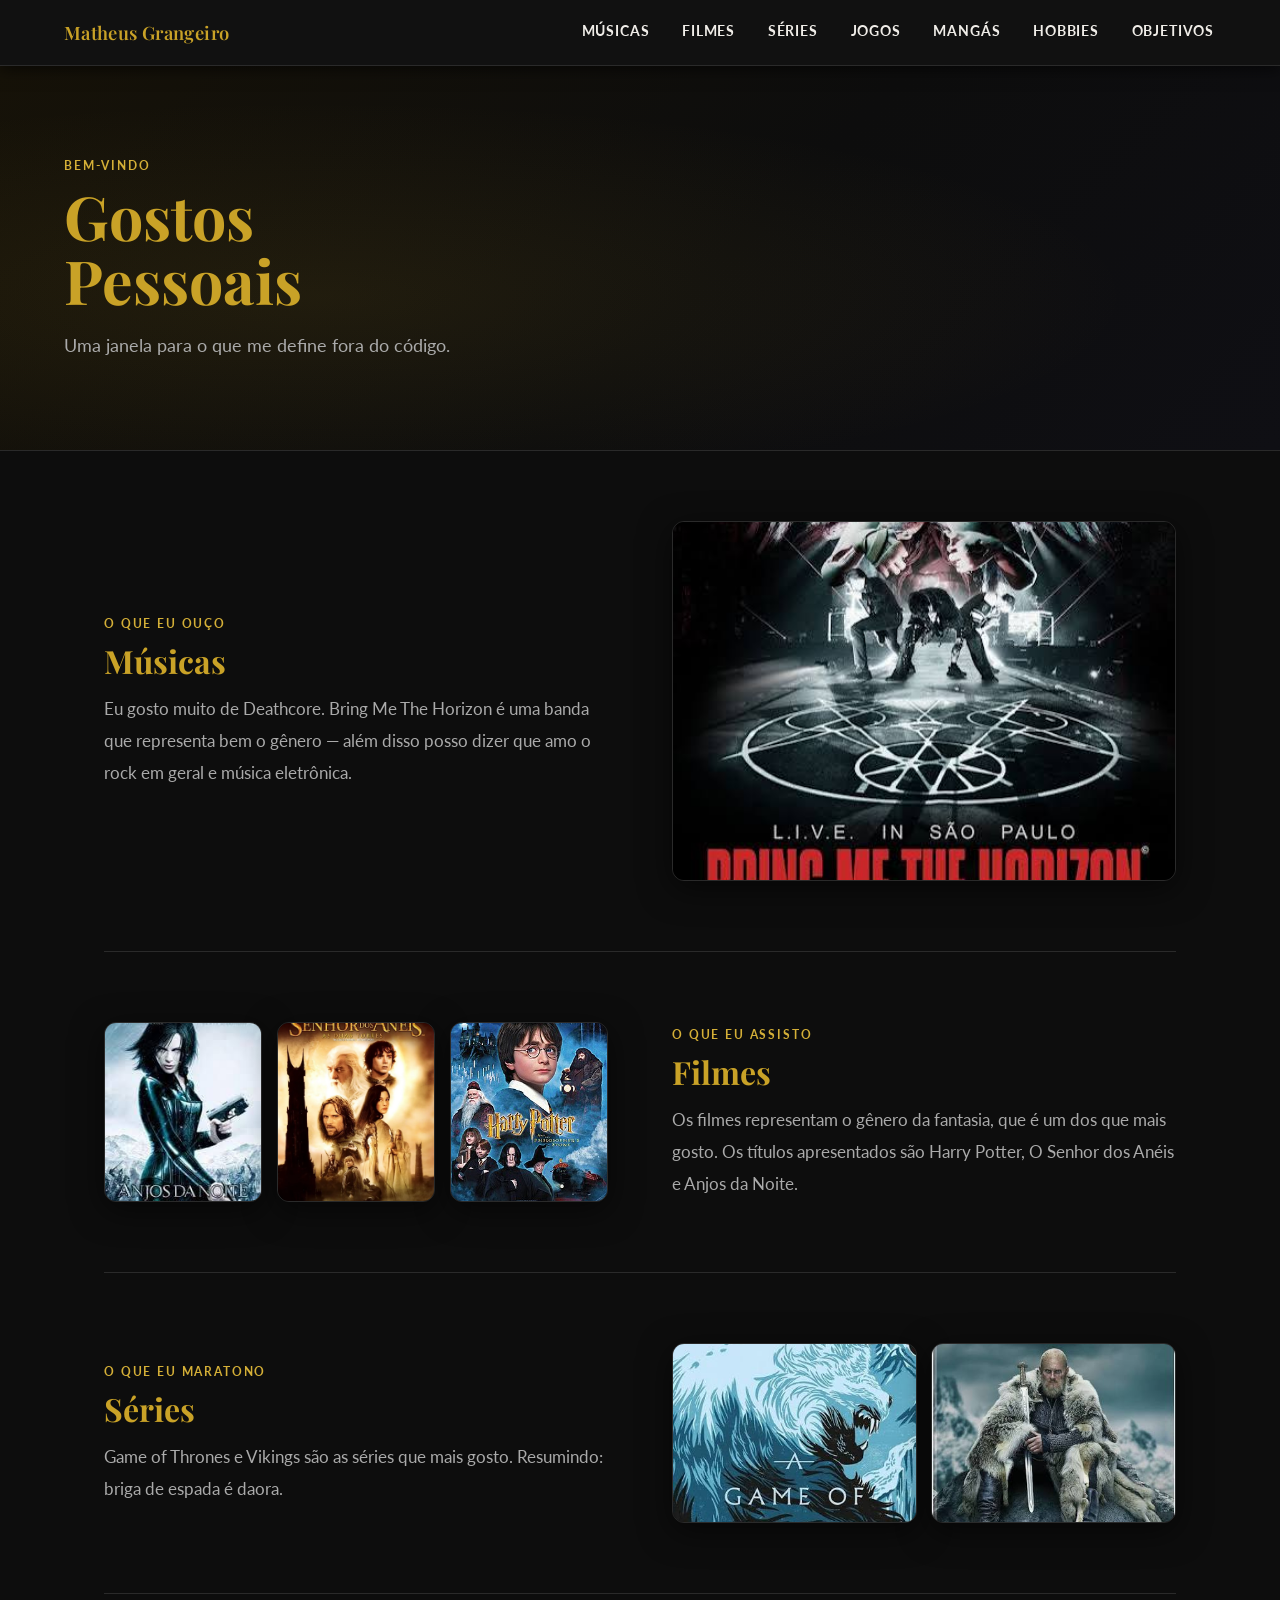
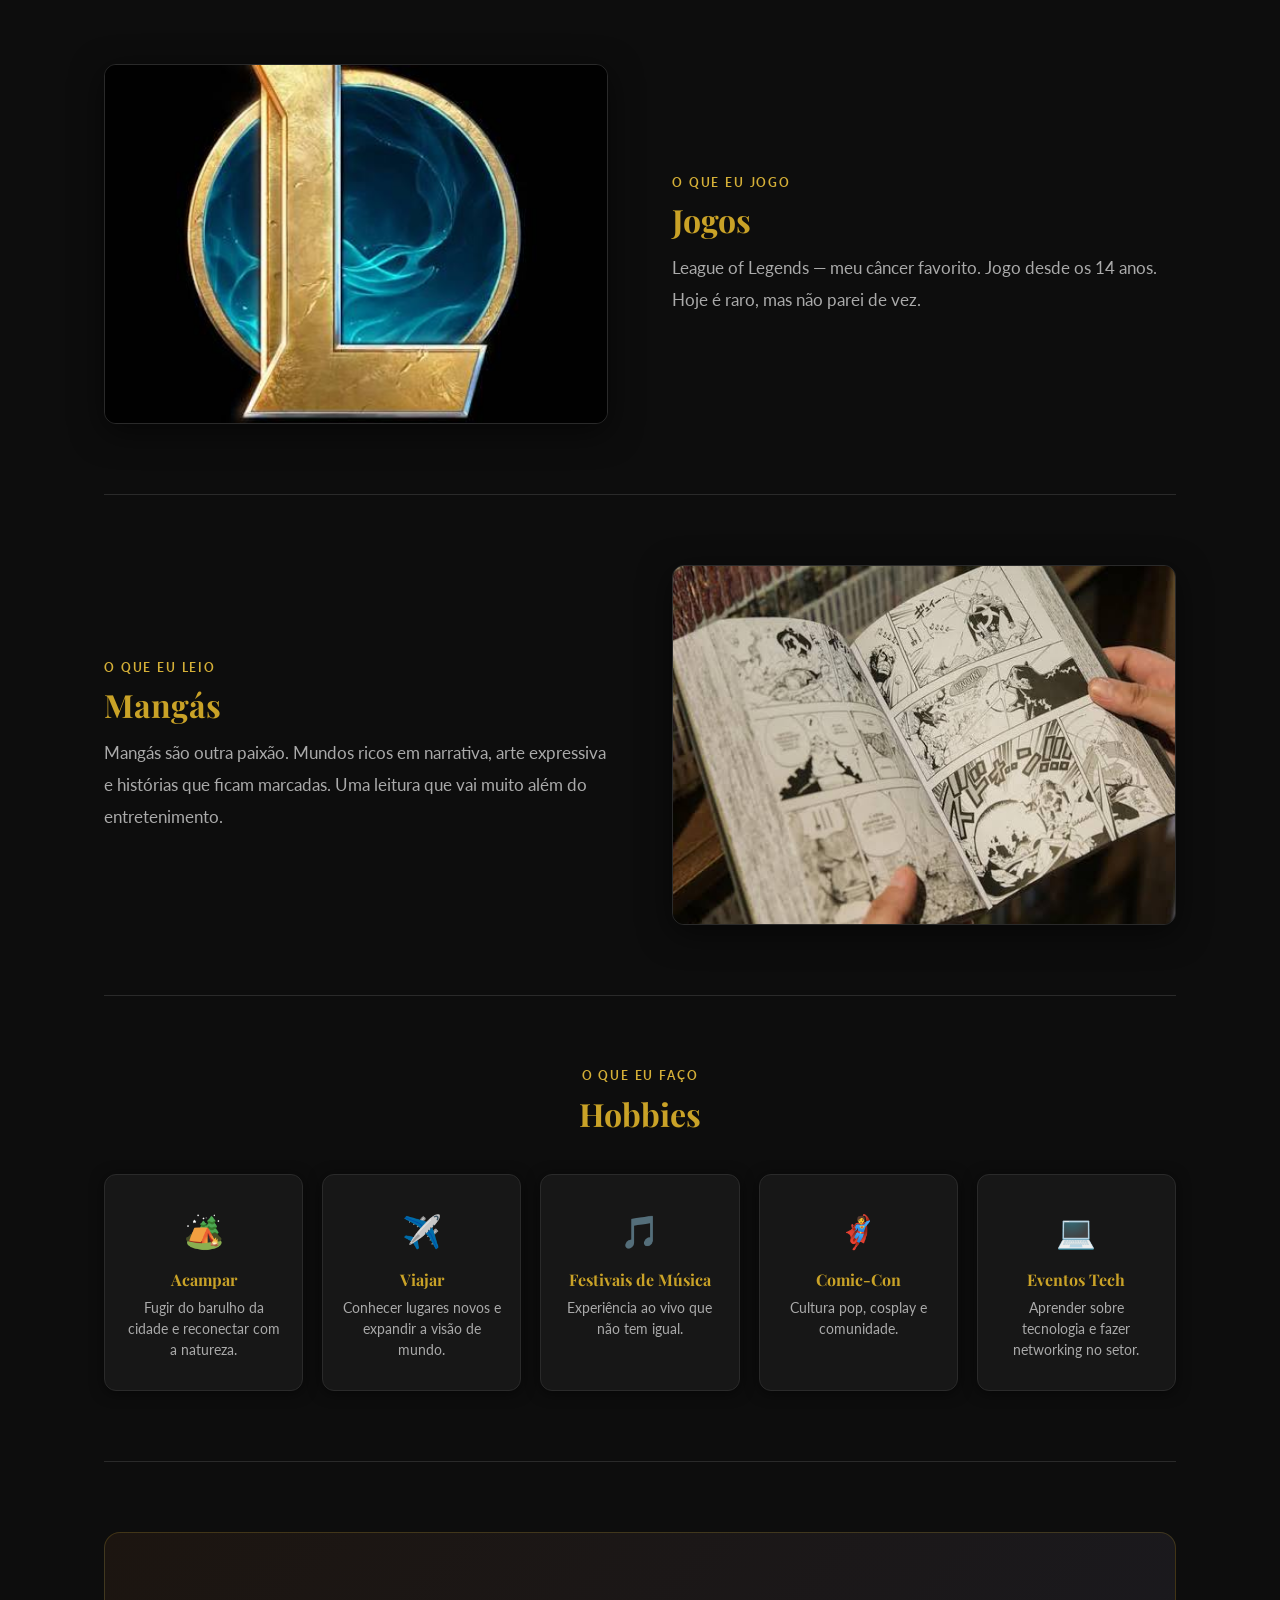
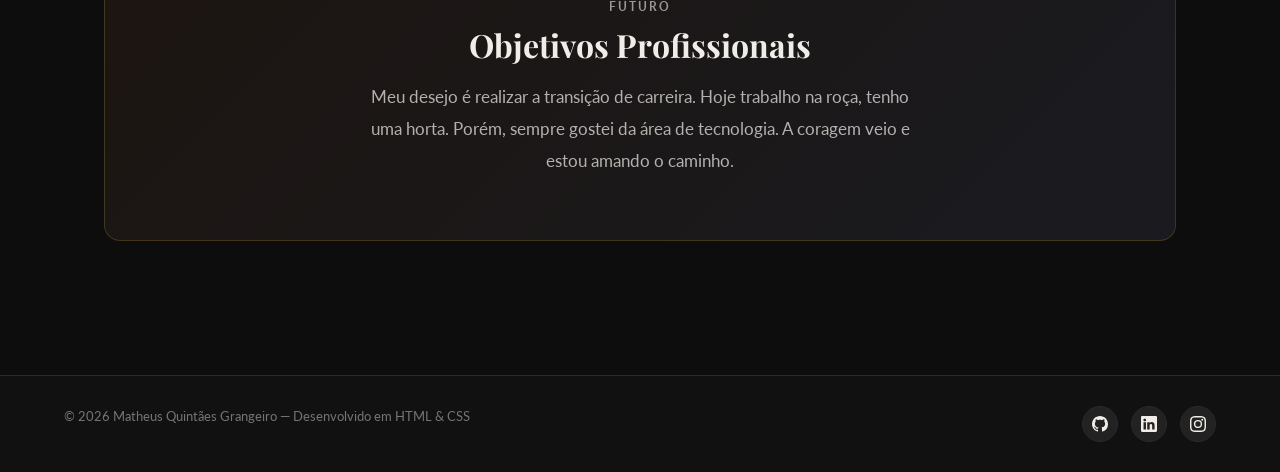
<file: index.html>
<!DOCTYPE html>
<html lang="pt-BR">
<head>
    <meta charset="UTF-8">
    <meta name="viewport" content="width=device-width, initial-scale=1.0">
    <title>Matheus Grangeiro — Gostos Pessoais</title>
    <meta name="description" content="Página pessoal de Matheus Grangeiro: músicas, filmes, séries, jogos, hobbies e objetivos profissionais.">
    <link rel="icon" type="image/jpeg" href="Assets/Img/Favicon/49619979-asura-mitologia-personagem-obra-de-arte-ilustracao-vetor.jpg">
    <link rel="stylesheet" href="Assets/Css/style.css">
    <link rel="stylesheet" href="Assets/Css/tablet.css">
    <link rel="stylesheet" href="Assets/Css/mobile.css">
</head>
<body>

    <header>
        <a href="index.html" class="logo-link" aria-label="Matheus Grangeiro — Página inicial">
            <span class="nome-site">Matheus Grangeiro</span>
        </a>

        <input type="checkbox" id="menu-aberto" class="menu-check">
        <label for="menu-aberto" class="menu-toggle" aria-label="Abrir ou fechar menu">
            <span></span><span></span><span></span>
        </label>

        <nav aria-label="Navegação principal">
            <a href="#musicas">Músicas</a>
            <a href="#filmes">Filmes</a>
            <a href="#series">Séries</a>
            <a href="#jogos">Jogos</a>
            <a href="#mangas">Mangás</a>
            <a href="#hobbies">Hobbies</a>
            <a href="#objetivos">Objetivos</a>
        </nav>
    </header>

    <div class="hero">
        <div class="hero-conteudo">
            <span class="secao-label">Bem-vindo</span>
            <h1>Gostos<br>Pessoais</h1>
            <p>Uma janela para o que me define fora do código.</p>
        </div>
    </div>

    <main>

        <section aria-labelledby="musicas-titulo" id="musicas">
            <div class="secao-conteudo">
                <div class="secao-texto">
                    <span class="secao-label">O que eu ouço</span>
                    <h2 id="musicas-titulo">Músicas</h2>
                    <p>
                        Eu gosto muito de Deathcore. Bring Me The Horizon é uma banda que representa bem o
                        gênero — além disso posso dizer que amo o rock em geral e música eletrônica.
                    </p>
                </div>
                <div class="secao-visual">
                    <figure>
                        <img src="Assets/Img/bmth.jpg" alt="Banda Bring Me The Horizon">
                    </figure>
                </div>
            </div>
        </section>

        <section aria-labelledby="filmes-titulo" id="filmes">
            <div class="secao-conteudo secao-invertida">
                <div class="secao-texto">
                    <span class="secao-label">O que eu assisto</span>
                    <h2 id="filmes-titulo">Filmes</h2>
                    <p>
                        Os filmes representam o gênero da fantasia, que é um dos que mais gosto.
                        Os títulos apresentados são Harry Potter, O Senhor dos Anéis e Anjos da Noite.
                    </p>
                </div>
                <div class="secao-visual">
                    <div class="galeria">
                        <figure class="galeria-item">
                            <img src="Assets/Img/anjos.jpg" alt="Anjos da Noite">
                        </figure>
                        <figure class="galeria-item">
                            <img src="Assets/Img/senhor.jpg" alt="O Senhor dos Anéis">
                        </figure>
                        <figure class="galeria-item">
                            <img src="Assets/Img/Harry_Potter_Pedra_Filosofal_2001.jpg" alt="Harry Potter e a Pedra Filosofal">
                        </figure>
                    </div>
                </div>
            </div>
        </section>

        <section aria-labelledby="series-titulo" id="series">
            <div class="secao-conteudo">
                <div class="secao-texto">
                    <span class="secao-label">O que eu maratono</span>
                    <h2 id="series-titulo">Séries</h2>
                    <p>
                        Game of Thrones e Vikings são as séries que mais gosto.
                        Resumindo: briga de espada é daora.
                    </p>
                </div>
                <div class="secao-visual">
                    <div class="galeria">
                        <figure class="galeria-item">
                            <img src="Assets/Img/got.jpg" alt="Game of Thrones">
                        </figure>
                        <figure class="galeria-item">
                            <img src="Assets/Img/vikings.jpg" alt="Vikings">
                        </figure>
                    </div>
                </div>
            </div>
        </section>

        <section aria-labelledby="jogos-titulo" id="jogos">
            <div class="secao-conteudo secao-invertida">
                <div class="secao-texto">
                    <span class="secao-label">O que eu jogo</span>
                    <h2 id="jogos-titulo">Jogos</h2>
                    <p>
                        League of Legends — meu câncer favorito.
                        Jogo desde os 14 anos. Hoje é raro, mas não parei de vez.
                    </p>
                </div>
                <div class="secao-visual">
                    <figure>
                        <img src="Assets/Img/lol.jpg" alt="League of Legends">
                    </figure>
                </div>
            </div>
        </section>

        <section aria-labelledby="mangas-titulo" id="mangas">
            <div class="secao-conteudo">
                <div class="secao-texto">
                    <span class="secao-label">O que eu leio</span>
                    <h2 id="mangas-titulo">Mangás</h2>
                    <p>
                        Mangás são outra paixão. Mundos ricos em narrativa, arte expressiva
                        e histórias que ficam marcadas. Uma leitura que vai muito além do entretenimento.
                    </p>
                </div>
                <div class="secao-visual">
                    <figure>
                        <img src="Assets/Img/mangaaaaaaaas.jpg" alt="Mangás">
                    </figure>
                </div>
            </div>
        </section>

        <section aria-labelledby="hobbies-titulo" id="hobbies">
            <div class="hobbies-conteudo">
                <span class="secao-label">O que eu faço</span>
                <h2 id="hobbies-titulo">Hobbies</h2>
                <div class="hobbies-grid">
                    <div class="hobby-card">
                        <span class="hobby-icone">🏕️</span>
                        <h3>Acampar</h3>
                        <p>Fugir do barulho da cidade e reconectar com a natureza.</p>
                    </div>
                    <div class="hobby-card">
                        <span class="hobby-icone">✈️</span>
                        <h3>Viajar</h3>
                        <p>Conhecer lugares novos e expandir a visão de mundo.</p>
                    </div>
                    <div class="hobby-card">
                        <span class="hobby-icone">🎵</span>
                        <h3>Festivais de Música</h3>
                        <p>Experiência ao vivo que não tem igual.</p>
                    </div>
                    <div class="hobby-card">
                        <span class="hobby-icone">🦸</span>
                        <h3>Comic-Con</h3>
                        <p>Cultura pop, cosplay e comunidade.</p>
                    </div>
                    <div class="hobby-card">
                        <span class="hobby-icone">💻</span>
                        <h3>Eventos Tech</h3>
                        <p>Aprender sobre tecnologia e fazer networking no setor.</p>
                    </div>
                </div>
            </div>
        </section>

        <section aria-labelledby="objetivos-titulo" id="objetivos">
            <div class="cta-faixa">
                <span class="secao-label secao-label-destaque">Futuro</span>
                <h2 id="objetivos-titulo">Objetivos Profissionais</h2>
                <p>
                    Meu desejo é realizar a transição de carreira. Hoje trabalho na roça, tenho uma
                    horta. Porém, sempre gostei da área de tecnologia. A coragem veio e estou amando o caminho.
                </p>
            </div>
        </section>

    </main>

    <footer>
        <div class="footer-inner">
            <p class="footer-copy">
                &copy; 2026 Matheus Quintães Grangeiro &mdash; Desenvolvido em HTML &amp; CSS
            </p>
            <div class="footer-sociais" aria-label="Redes sociais">
                <a href="#" class="social-link" aria-label="GitHub" target="_blank" rel="noopener noreferrer">
                    <svg viewBox="0 0 16 16" aria-hidden="true"><path d="M8 0C3.58 0 0 3.58 0 8c0 3.54 2.29 6.53 5.47 7.59.4.07.55-.17.55-.38 0-.19-.01-.82-.01-1.49-2.01.37-2.53-.49-2.69-.94-.09-.23-.48-.94-.82-1.13-.28-.15-.68-.52-.01-.53.63-.01 1.08.58 1.23.82.72 1.21 1.87.87 2.33.66.07-.52.28-.87.51-1.07-1.78-.2-3.64-.89-3.64-3.95 0-.87.31-1.59.82-2.15-.08-.2-.36-1.02.08-2.12 0 0 .67-.21 2.2.82.64-.18 1.32-.27 2-.27s1.36.09 2 .27c1.53-1.04 2.2-.82 2.2-.82.44 1.1.16 1.92.08 2.12.51.56.82 1.27.82 2.15 0 3.07-1.87 3.75-3.65 3.95.29.25.54.73.54 1.48 0 1.07-.01 1.93-.01 2.2 0 .21.15.46.55.38A8.01 8.01 0 0 0 16 8c0-4.42-3.58-8-8-8"/></svg>
                </a>
                <a href="#" class="social-link" aria-label="LinkedIn" target="_blank" rel="noopener noreferrer">
                    <svg viewBox="0 0 16 16" aria-hidden="true"><path d="M0 1.146C0 .513.526 0 1.175 0h13.65C15.474 0 16 .513 16 1.146v13.708c0 .633-.526 1.146-1.175 1.146H1.175C.526 16 0 15.487 0 14.854zm4.943 12.248V6.169H2.542v7.225zm-1.2-8.212c.837 0 1.358-.554 1.358-1.248-.015-.709-.52-1.248-1.342-1.248S2.4 3.226 2.4 3.934c0 .694.521 1.248 1.327 1.248zm4.908 8.212V9.359c0-.216.016-.432.08-.586.173-.431.568-.878 1.232-.878.869 0 1.216.662 1.216 1.634v3.865h2.401V9.25c0-2.22-1.184-3.252-2.764-3.252-1.274 0-1.845.7-2.165 1.193v.025h-.016l.016-.025V6.169h-2.4c.03.678 0 7.225 0 7.225z"/></svg>
                </a>
                <a href="#" class="social-link" aria-label="Instagram" target="_blank" rel="noopener noreferrer">
                    <svg viewBox="0 0 16 16" aria-hidden="true"><path d="M8 0C5.829 0 5.556.01 4.703.048 3.85.088 3.269.222 2.76.42a3.9 3.9 0 0 0-1.417.923A3.9 3.9 0 0 0 .42 2.76C.222 3.268.087 3.85.048 4.7.01 5.555 0 5.827 0 8.001c0 2.172.01 2.444.048 3.297.04.852.174 1.433.372 1.942.205.526.478.972.923 1.417.444.445.89.719 1.416.923.51.198 1.09.333 1.942.372C5.555 15.99 5.827 16 8 16s2.444-.01 3.298-.048c.851-.04 1.434-.174 1.943-.372a3.9 3.9 0 0 0 1.416-.923c.445-.445.718-.891.923-1.417.197-.509.332-1.09.372-1.942C15.99 10.445 16 10.173 16 8s-.01-2.445-.048-3.299c-.04-.851-.175-1.433-.372-1.941a3.9 3.9 0 0 0-.923-1.417A3.9 3.9 0 0 0 13.24.42c-.51-.198-1.092-.333-1.943-.372C10.443.01 10.172 0 7.998 0zm-.717 1.442h.718c2.136 0 2.389.007 3.232.046.78.035 1.204.166 1.486.275.373.145.64.319.92.599s.453.546.598.92c.11.281.24.705.275 1.485.039.843.047 1.096.047 3.231s-.008 2.389-.047 3.232c-.035.78-.166 1.203-.275 1.485a2.5 2.5 0 0 1-.599.919c-.28.28-.546.453-.92.598-.28.11-.704.24-1.485.276-.843.038-1.096.047-3.232.047s-2.39-.009-3.233-.047c-.78-.036-1.203-.166-1.485-.276a2.5 2.5 0 0 1-.92-.598 2.5 2.5 0 0 1-.6-.92c-.109-.281-.24-.705-.275-1.485-.038-.843-.046-1.096-.046-3.233s.008-2.388.046-3.231c.036-.78.166-1.204.276-1.486.145-.373.319-.64.599-.92s.546-.453.92-.598c.282-.11.705-.24 1.485-.276.738-.034 1.024-.044 2.515-.045zm4.988 1.328a.96.96 0 1 0 0 1.92.96.96 0 0 0 0-1.92m-4.27 1.122a4.109 4.109 0 1 0 0 8.217 4.109 4.109 0 0 0 0-8.217m0 1.441a2.667 2.667 0 1 1 0 5.334 2.667 2.667 0 0 1 0-5.334"/></svg>
                </a>
            </div>
        </div>
    </footer>

</body>
</html>
</file>
<file: Assets/Css/style.css>
@import url('https://fonts.googleapis.com/css2?family=Playfair+Display:ital,wght@0,400;0,600;0,700;1,400&family=Lato:wght@300;400;700&display=swap');

*, *::before, *::after {
    margin: 0;
    padding: 0;
    box-sizing: border-box;
}

html {
    scroll-behavior: smooth;
}

:root {
    --principal: #C9A227;
    --destaque: #D4AF37;
    --fundo: #0D0D0D;
    --card-bg: #171717;
    --branco: #F0EDE8;
    --texto: #CCCCCC;
    --borda: #2A2A2A;
    --cinza-texto: #AAAAAA;
    --sombra: rgba(0, 0, 0, 0.55);
    --gold-sombra: rgba(201, 162, 39, 0.15);
}

body {
    font-family: 'Lato', Arial, sans-serif;
    background-color: var(--fundo);
    color: var(--texto);
    line-height: 1.7;
}

h1, h2, h3, h4 {
    font-family: 'Playfair Display', Georgia, serif;
    color: var(--principal);
    line-height: 1.25;
}

h1 { font-size: 2.4rem; margin-bottom: 0.75rem; }
h2 { font-size: 2rem;   margin-bottom: 0.75rem; }
h3 { font-size: 1.25rem; margin-bottom: 0.5rem; }
h4 { font-size: 1rem;   margin-bottom: 0.4rem; }

p {
    margin-bottom: 1rem;
    color: var(--cinza-texto);
}

p:last-child { margin-bottom: 0; }

a { text-decoration: none; color: inherit; }

img { display: block; max-width: 100%; }

ul { list-style: none; }

header {
    background-color: #111111;
    color: var(--branco);
    padding: 14px 5%;
    display: flex;
    align-items: center;
    justify-content: space-between;
    position: sticky;
    top: 0;
    z-index: 200;
    box-shadow: 0 2px 16px rgba(0, 0, 0, 0.7);
    border-bottom: 1px solid var(--borda);
}

.logo-link {
    display: flex;
    align-items: center;
    gap: 12px;
    flex-shrink: 0;
}

.nome-site {
    font-family: 'Playfair Display', serif;
    font-size: 1.15rem;
    color: var(--principal);
    font-weight: 600;
    letter-spacing: 0.02em;
}

nav {
    display: flex;
    align-items: center;
    gap: 1.8rem;
}

nav a {
    color: var(--branco);
    font-family: 'Lato', sans-serif;
    font-size: 0.85rem;
    font-weight: 700;
    letter-spacing: 0.06em;
    text-transform: uppercase;
    padding: 6px 2px;
    border-bottom: 2px solid transparent;
    transition: border-color 0.2s ease, color 0.2s ease;
}

nav a:hover {
    border-bottom-color: var(--destaque);
    color: var(--destaque);
}

.menu-toggle {
    display: none;
    flex-direction: column;
    gap: 5px;
    background: none;
    border: none;
    cursor: pointer;
    padding: 4px;
}

.menu-toggle span {
    display: block;
    width: 24px;
    height: 2px;
    background-color: var(--branco);
    border-radius: 2px;
    transition: transform 0.3s;
}

.menu-check {
    display: none;
}

.hero {
    background: linear-gradient(135deg, #161208 0%, #0d0d0d 55%, #0f0f14 100%);
    border-bottom: 1px solid var(--borda);
    padding: 90px 5%;
    display: flex;
    align-items: center;
    min-height: 380px;
    position: relative;
    overflow: hidden;
}

.hero::before {
    content: '';
    position: absolute;
    top: 0; left: 0; right: 0; bottom: 0;
    background: radial-gradient(ellipse at 25% 60%, rgba(201, 162, 39, 0.09) 0%, transparent 60%);
    pointer-events: none;
}

.hero-conteudo {
    max-width: 1200px;
    margin: 0 auto;
    width: 100%;
    position: relative;
}

.hero-conteudo h1 {
    font-size: 3.8rem;
    line-height: 1.05;
    margin-bottom: 1.2rem;
}

.hero-conteudo p {
    font-size: 1.1rem;
    color: var(--cinza-texto);
    max-width: 460px;
}

main {
    max-width: 1200px;
    margin: 0 auto;
    padding: 0 5%;
    display: grid;
    grid-template-columns: 1fr;
    row-gap: 0;
}

section {
    padding: 70px 0;
}

section + section {
    border-top: 1px solid var(--borda);
}

/* Rótulo de seção */
.secao-label {
    display: block;
    font-size: 0.72rem;
    font-weight: 700;
    letter-spacing: 0.16em;
    text-transform: uppercase;
    color: var(--destaque);
    margin-bottom: 0.5rem;
}

.secao-label-destaque {
    color: rgba(240, 237, 232, 0.6);
}

.secao-conteudo {
    display: grid;
    grid-template-columns: 1fr 1fr;
    grid-template-areas: "texto visual";
    gap: 4rem;
    align-items: center;
}

.secao-conteudo.secao-invertida {
    grid-template-areas: "visual texto";
}

.secao-texto { grid-area: texto; }
.secao-visual { grid-area: visual; }

.secao-texto p {
    font-size: 1.05rem;
    line-height: 1.9;
}

.secao-visual figure img {
    width: 100%;
    max-height: 360px;
    object-fit: cover;
    border-radius: 12px;
    box-shadow: 0 8px 32px var(--sombra);
    border: 1px solid var(--borda);
}

.galeria {
    display: grid;
    grid-template-columns: repeat(auto-fit, minmax(130px, 1fr));
    gap: 0.9rem;
}

.galeria-item img {
    width: 100%;
    height: 180px;
    object-fit: cover;
    border-radius: 10px;
    border: 1px solid var(--borda);
    box-shadow: 0 4px 16px var(--sombra);
    transition: transform 0.25s ease, box-shadow 0.25s ease;
}

.galeria-item img:hover {
    transform: translateY(-4px);
    box-shadow: 0 12px 30px rgba(0, 0, 0, 0.75), 0 0 0 1px var(--principal);
}

.hobbies-conteudo {
    text-align: center;
}

.hobbies-grid {
    display: grid;
    grid-template-columns: repeat(5, 1fr);
    gap: 1.2rem;
    margin-top: 2.5rem;
}

.hobby-card {
    background: var(--card-bg);
    border-radius: 12px;
    padding: 1.8rem 1.2rem;
    border: 1px solid var(--borda);
    box-shadow: 0 2px 14px var(--sombra);
    transition: transform 0.25s ease, box-shadow 0.25s ease, border-color 0.25s ease;
}

.hobby-card:hover {
    transform: translateY(-5px);
    box-shadow: 0 12px 28px rgba(0, 0, 0, 0.65), 0 0 0 1px var(--principal);
    border-color: var(--principal);
}

.hobby-icone {
    display: block;
    font-size: 2rem;
    margin-bottom: 0.75rem;
}

.hobby-card h3 {
    font-size: 1rem;
    color: var(--principal);
    margin-bottom: 0.5rem;
}

.hobby-card p {
    font-size: 0.85rem;
    color: var(--cinza-texto);
    margin: 0;
    line-height: 1.55;
}

.cta-faixa {
    background: linear-gradient(135deg, #1c1510 0%, #1a1a20 100%);
    border: 1px solid rgba(201, 162, 39, 0.22);
    border-radius: 16px;
    padding: 4rem 3rem;
    text-align: center;
}

.cta-faixa h2 {
    color: var(--branco);
    margin-bottom: 1rem;
}

.cta-faixa p {
    color: rgba(240, 237, 232, 0.72);
    max-width: 540px;
    margin: 0 auto;
    font-size: 1.05rem;
    line-height: 1.9;
}

footer {
    background-color: #111111;
    color: var(--branco);
    padding: 1.8rem 5%;
    margin-top: 4rem;
    border-top: 1px solid var(--borda);
}

.footer-inner {
    max-width: 1200px;
    margin: 0 auto;
    display: flex;
    align-items: center;
    justify-content: space-between;
    flex-flow: row wrap;
    align-content: center;
    gap: 1rem;
}

.footer-copy {
    font-size: 0.82rem;
    color: rgba(240, 237, 232, 0.45);
}

.footer-sociais {
    display: flex;
    align-items: center;
    gap: 0.8rem;
}

.social-link {
    display: flex;
    align-items: center;
    justify-content: center;
    width: 36px;
    height: 36px;
    border-radius: 50%;
    background-color: rgba(255, 255, 255, 0.07);
    border: 1px solid var(--borda);
    transition: background-color 0.2s, transform 0.2s, border-color 0.2s;
}

.social-link:hover {
    background-color: rgba(201, 162, 39, 0.2);
    border-color: var(--principal);
    transform: translateY(-3px);
}

.social-link svg {
    width: 16px;
    height: 16px;
    fill: var(--branco);
}
</file>
<file: Assets/Css/tablet.css>
@media (max-width: 960px) {

    .secao-conteudo,
    .secao-conteudo.secao-invertida {
        grid-template-columns: 1fr;
        grid-template-areas:
            "texto"
            "visual";
        gap: 2rem;
    }

    .hobbies-grid {
        grid-template-columns: repeat(3, 1fr);
    }

    .hero-conteudo h1 {
        font-size: 3rem;
    }

    .galeria {
        grid-template-columns: repeat(auto-fit, minmax(160px, 1fr));
    }
}
</file>
<file: Assets/Css/mobile.css>
@media (max-width: 600px) {

    h2 {
        font-size: 1.55rem;
    }

    .menu-toggle {
        display: flex;
    }

    nav {
        display: none;
        position: absolute;
        top: 100%;
        left: 0;
        right: 0;
        background-color: #111111;
        flex-direction: column;
        padding: 0.5rem 5%;
        gap: 0;
        border-top: 1px solid var(--borda);
        box-shadow: 0 6px 16px rgba(0, 0, 0, 0.6);
        z-index: 190;
    }

    .menu-check:checked ~ nav {
        display: flex;
    }

    nav a {
        padding: 14px 0;
        border-bottom: 1px solid var(--borda);
        font-size: 0.95rem;
        width: 100%;
    }

    nav a:last-child {
        border-bottom: none;
    }

    header {
        position: relative;
    }

    .hero {
        padding: 50px 5%;
        min-height: 260px;
    }

    .hero-conteudo h1 {
        font-size: 2.2rem;
    }

    main {
        padding: 0 4%;
    }

    section {
        padding: 2.5rem 0;
    }

    .hobbies-grid {
        grid-template-columns: repeat(2, 1fr);
    }

    .galeria {
        grid-template-columns: 1fr 1fr;
    }

    .galeria-item img {
        height: 130px;
    }

    .cta-faixa {
        padding: 2.5rem 1.5rem;
    }

    .footer-inner {
        flex-direction: column;
        text-align: center;
        gap: 1.2rem;
    }
}

@media (max-width: 400px) {

    .hobbies-grid {
        grid-template-columns: 1fr;
    }

    .galeria {
        grid-template-columns: 1fr;
    }
}
</file>
